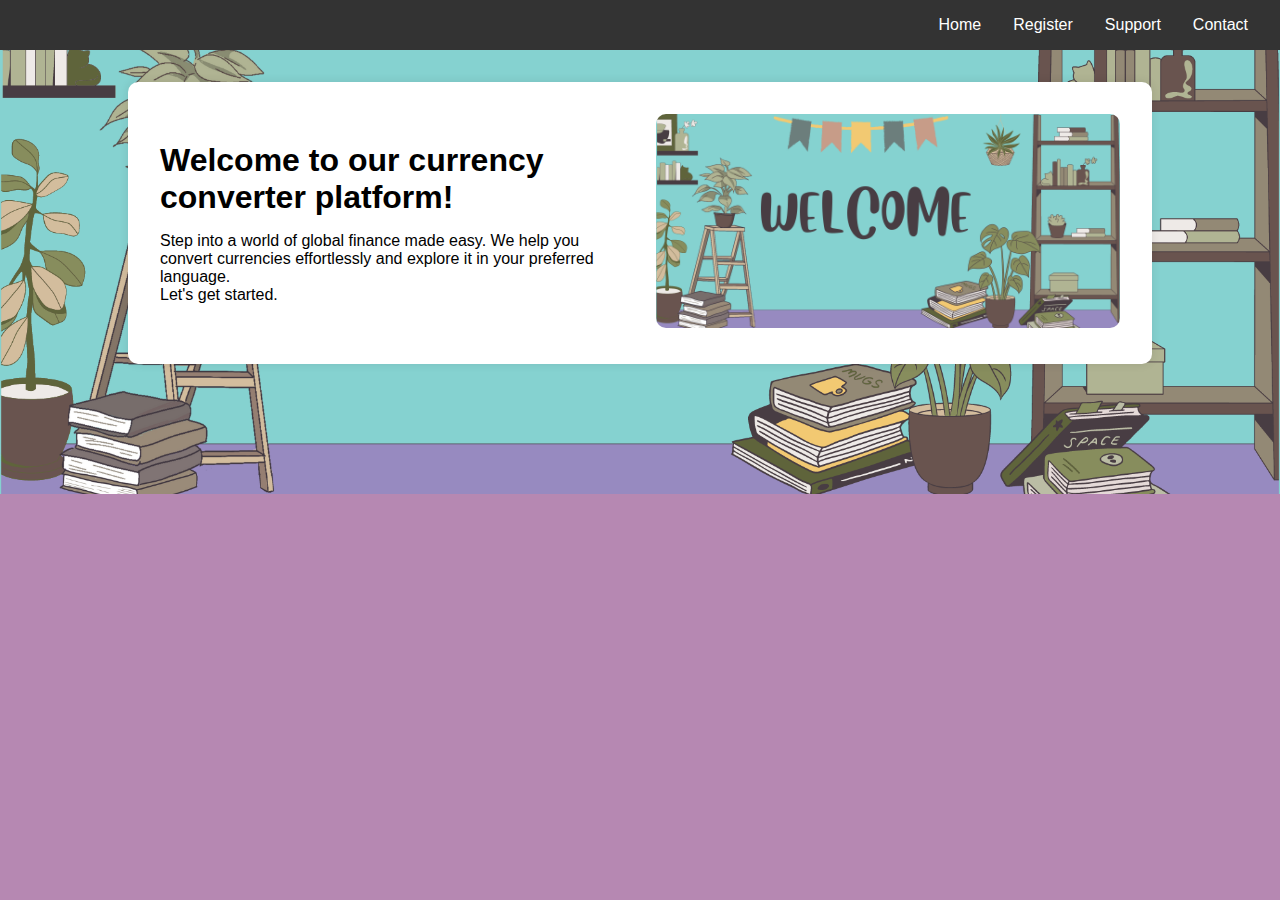
<file: start.html>
<!DOCTYPE html>
<html lang="en">
<head>
    <meta charset="UTF-8">
    <meta name="viewport" content="width=device-width, initial-scale=1.0">
    <title>Home</title>
    <link rel="stylesheet" href="s_start.css">
    <style>
        #google_translate_element {
            position: absolute;
            top: 10px;
            left: 10px;
            z-index: 1000; 
        }
    </style>
</head>
<body>
    <div id="google_translate_element"></div>

    <script type="text/javascript">
        function googleTranslateElementInit() {
            new google.translate.TranslateElement({pageLanguage: 'en'}, 'google_translate_element');
        }

        function storeLanguage() {
            var langSelect = document.querySelector('.goog-te-combo');
            if (langSelect) {
                langSelect.addEventListener('change', function() {
                    localStorage.setItem('selectedLanguage', langSelect.value);
                });
            }
        }

        function applyStoredLanguage() {
            var lang = localStorage.getItem('selectedLanguage');
            if (lang) {
                var select = document.querySelector('.goog-te-combo');
                if (select) {
                    select.value = lang;
                    select.dispatchEvent(new Event('change'));
                }
            }
        }

        window.onload = function() {
            applyStoredLanguage();
            storeLanguage();
        };
    </script>
    <script type="text/javascript" src="//translate.google.com/translate_a/element.js?cb=googleTranslateElementInit"></script>

    <nav class="navbar">
        <ul>
            <li><a href="#">Home</a></li>
            <li><a href="register.php">Register</a></li> <!-- Changed to 'register.php' -->
            <li><a href="#">Support</a></li>
            <li><a href="#">Contact</a></li>
        </ul>
    </nav>

    <div class="container">
        <div class="text-section">
            <h1>Welcome to our currency converter platform!</h1>
            <p>Step into a world of global finance made easy. We help you convert currencies effortlessly and explore it in your preferred language.</p>
            <p>Let's get started.</p>
        </div>
        <div class="image-section">
            <img src="img.png" alt="Sample Image"> <!-- Ensure the path to img.png is correct -->
        </div>
    </div>
</body>
</html>
</file>
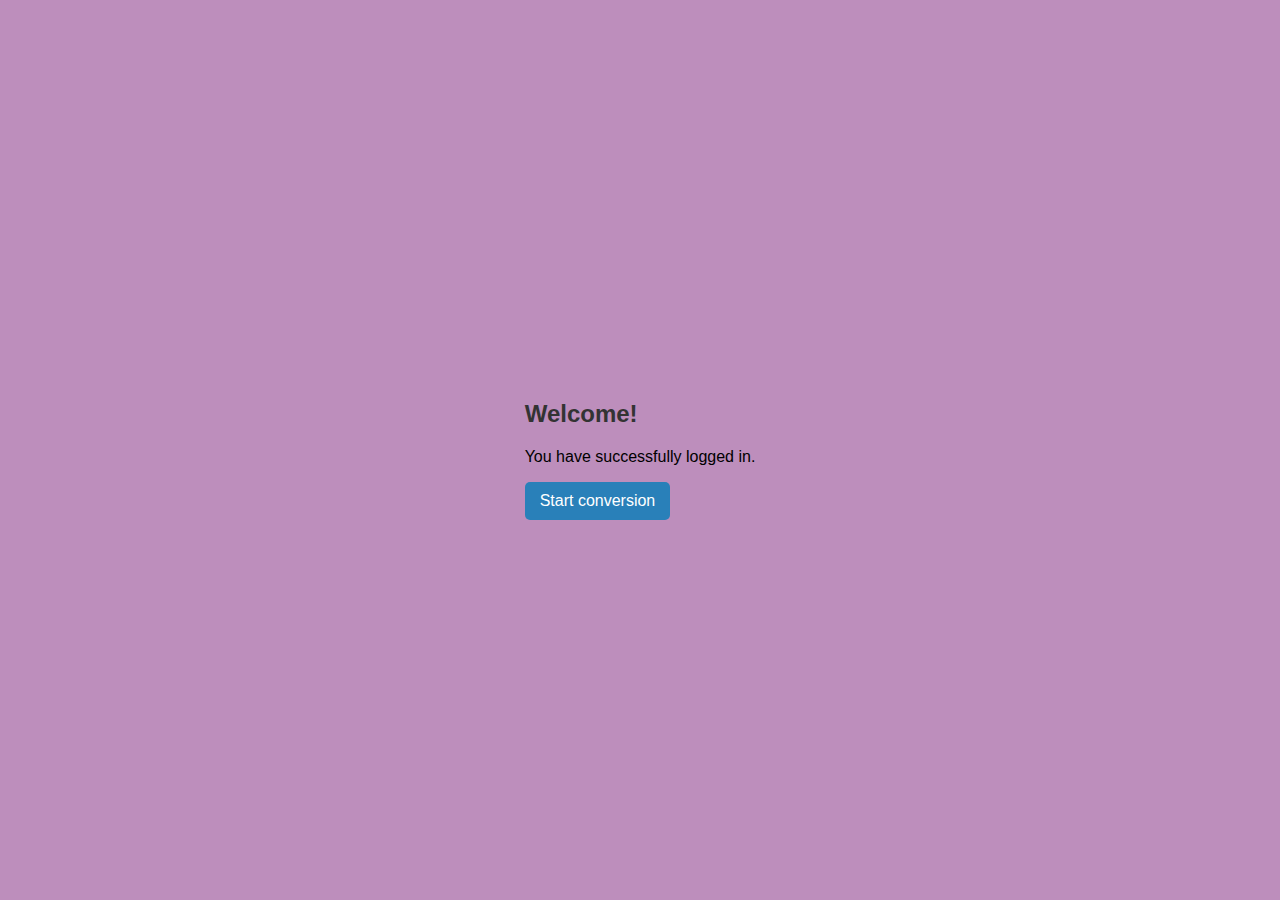
<file: welcome.html>
<!DOCTYPE html>
<html lang="en">
<head>
    <meta charset="UTF-8">
    <meta name="viewport" content="width=device-width, initial-scale=1.0">
    <title>Welcome Page</title>
    <link rel="stylesheet" href="s_welcome.css">
    <script type="text/javascript">
        function googleTranslateElementInit() {
            new google.translate.TranslateElement({pageLanguage: 'en'}, 'google_translate_element');
        }

        function storeLanguage() {
            var langSelect = document.querySelector('.goog-te-combo');
            if (langSelect) {
                langSelect.addEventListener('change', function() {
                    localStorage.setItem('selectedLanguage', langSelect.value);
                });
            }
        }

        function applyStoredLanguage() {
            var lang = localStorage.getItem('selectedLanguage');
            if (lang) {
                var select = document.querySelector('.goog-te-combo');
                if (select) {
                    select.value = lang;
                    select.dispatchEvent(new Event('change'));
                }
            }
        }

        window.onload = function() {
            applyStoredLanguage();
            storeLanguage();
        };
    </script>
    <script type="text/javascript" src="//translate.google.com/translate_a/element.js?cb=googleTranslateElementInit"></script>
</head>
<body>
    <div id="google_translate_element"></div> <!-- Container for Google Translate widget -->

    <div class="welcome-container">
        <h2>Welcome!</h2>
        <p>You have successfully logged in.</p>
        <a href="index.html">
            <button type="button">Start conversion</button>
        </a>
    </div>
</body>
</html>
</file>
<file: s_start.css>
*  {
  margin: 0;
  padding: 0;
  box-sizing: border-box;
}

  body {
    background-image: url(img.png);
    background-size: cover; 
    background-repeat: no-repeat; 
    background-position: center; 
    font-family: Arial, sans-serif;
    background-color: #b688b2;


}

.navbar {
  background-color: #333;
  color: white;
  padding: 1rem;
}

.navbar ul {
  list-style: none;
  display: flex;
  justify-content: right;
}

.navbar ul li {
  margin: 0 1rem;
}

.navbar ul li a {
  color: white;
  text-decoration: none;
}

.container {
  display: flex;
  justify-content: space-between;
  align-items: center;
  padding: 2rem;
  margin: 2rem auto;
  background-color: white;
  border-radius: 10px;
  box-shadow: 0 0 10px rgba(0, 0, 0, 0.1);
  max-width: 80%;
}

.text-section {
  flex: 1;
  padding-right: 2rem;
}

.text-section h1 {
  font-size: 2rem;
  margin-bottom: 1rem;
}

.text-section p {
  font-size: 1rem;
}

.image-section {
  flex: 1;
  text-align: center;
}

.image-section img {
  max-width: 100%;
  background-size: cover;
  border-radius: 10px;
}
</file>
<file: s_welcome.css>
/* s_indexx.css */

body {
    font-family: Arial, sans-serif;
    background-image: url(image.png);
    height: 100vh;
    display: flex;
    justify-content: center;
    align-items: center;
    margin: 0;
}

.login-container {
    background-color: #ffffff;
    padding: 20px 40px;
    border-radius: 10px;
    box-shadow: 0 4px 8px rgba(0, 0, 0, 0.1);
    width: 100%;
    max-width: 400px;
    text-align: center;
}

h2 {
    margin-bottom: 20px;
    color: #333333;
}

.form-group {
    margin-bottom: 15px;
    text-align: left;
}

.form-group label {
    display: block;
    margin-bottom: 5px;
    color: #333333;
}

.form-group input {
    width: 100%;
    padding: 10px;
    border: 1px solid #cccccc;
    border-radius: 5px;
    box-sizing: border-box;
}

button {
    background-color: #2980b9;
    color: #ffffff;
    padding: 10px 15px;
    border: none;
    border-radius: 5px;
    cursor: pointer;
    font-size: 16px;
}

button:hover {
    background-color: #060a0c;
}
#google_translate_element {
    position: absolute;
    top: 10px;
    left: 10px;
    z-index: 1000; 
}


@media (max-width: 600px) {
    .login-container {
        padding: 15px 20px;
    }

    h2 {
        font-size: 24px;
    }

    button {
        width: 100%;
        padding: 12px;
    }
}
</file>
